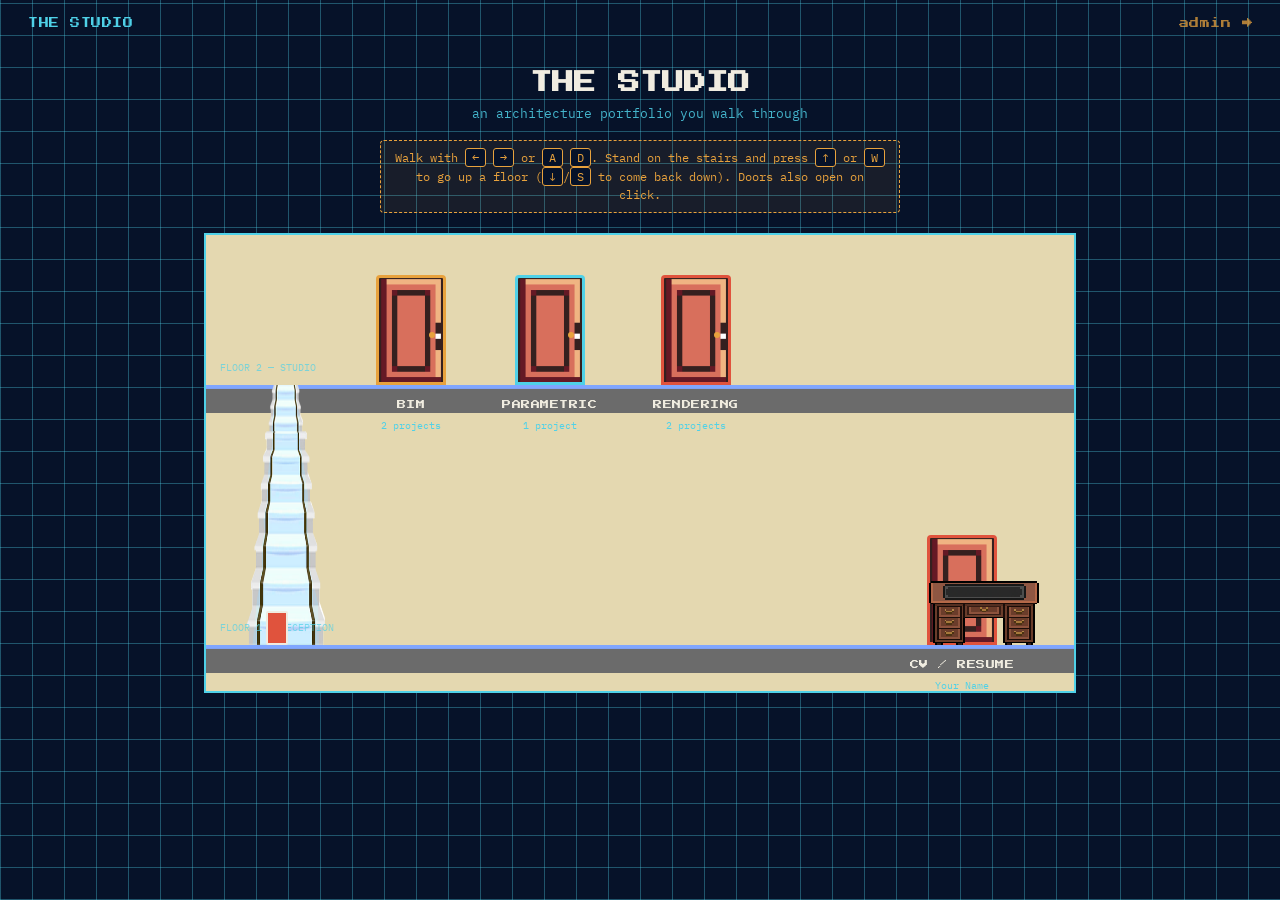
<file: index.html>
<!DOCTYPE html>
<html lang="en">
<head>
<meta charset="UTF-8">
<meta name="viewport" content="width=device-width, initial-scale=1.0">
<title>The Studio — Portfolio</title>
<link rel="stylesheet" href="style.css">
</head>
<body>

<header class="site-header">
  <span id="siteTitleTag">THE STUDIO</span>
  <span class="crumb"><a href="admin.html">admin →</a></span>
</header>

<main class="scene">
  <h1 class="scene-title" id="titleText">THE STUDIO</h1>
  <p class="scene-tagline" id="taglineText">an architecture portfolio you walk through</p>
  <p class="instructions">
    Walk with <kbd>←</kbd> <kbd>→</kbd> or <kbd>A</kbd> <kbd>D</kbd>. Stand on the stairs and press <kbd>↑</kbd> or <kbd>W</kbd> to go up a floor (<kbd>↓</kbd>/<kbd>S</kbd> to come back down). Doors also open on click.
  </p>

  <div class="stage" id="stage" tabindex="0" aria-label="Office building, use arrow keys to move">
    <span class="floor-label" style="top:126px; left:14px;">FLOOR 2 — STUDIO</span>
    <span class="floor-label" style="top:386px; left:14px;">FLOOR 1 — RECEPTION</span>

    <div class="platform platform-upper"></div>
    <div class="platform platform-lower"></div>

    <div class="staircase" id="staircase"></div>

    <div class="doors-row upper-doors" id="studioDoors"></div>
    <div class="doors-row lower-doors" id="receptionDoor"></div>

    <div class="player" id="player"></div>
  </div>

  <p class="scene-footer" id="loadError" style="display:none;color:var(--brick)"></p>
</main>

<script src="data.js"></script>
<script src="app.js"></script>
<script>
(async function init(){
  try{
    const data = await loadData();
    document.getElementById('siteTitleTag').textContent = data.config.siteTitle;
    document.getElementById('titleText').textContent = data.config.siteTitle;
    document.getElementById('taglineText').textContent = data.config.tagline;

    const studioWrap = document.getElementById('studioDoors');
    data.categories.forEach(cat => {
      const unit = document.createElement('button');
      unit.className = 'door-unit';
      unit.setAttribute('aria-label', 'Enter ' + cat.fullLabel);
      unit.innerHTML = `
        <div class="door" style="border-color:${cat.plaqueColor}"></div>
        <span class="door-plaque">${cat.label}<span class="sub">${projectCountLabel(data, cat.id)}</span></span>
      `;
      unit.addEventListener('click', () => {
        goThroughDoor(unit, 'hallway.html?cat=' + encodeURIComponent(cat.id));
      });
      studioWrap.appendChild(unit);
    });

    const receptionWrap = document.getElementById('receptionDoor');
    const cvUnit = document.createElement('a');
    cvUnit.className = 'door-unit';
    cvUnit.href = data.config.cvUrl;
    cvUnit.target = '_blank';
    cvUnit.rel = 'noopener';
    cvUnit.innerHTML = `
      <div class="door" style="border-color:var(--brick)"></div>
      <span class="door-plaque">CV / RESUME<span class="sub">${data.config.ownerName}</span></span>
    `;
    receptionWrap.appendChild(cvUnit);

  }catch(err){
    const e = document.getElementById('loadError');
    e.style.display = 'block';
    e.textContent = 'Could not load data.json — ' + err.message;
  }
})();

function projectCountLabel(data, catId){
  const n = data.projects.filter(p => p.category === catId).length;
  return n + (n === 1 ? ' project' : ' projects');
}

/* ---------------- staircase (drawn in JS so it always matches the CSS positions) ---------------- */
const STAGE_W = 880;
const STEP_COUNT = 8;
const STAIR_TOP = 150;
const STAIR_HEIGHT = 260;
const STAIR_X = 20;
const STAIR_WIDTH = 120;

(function drawStairs(){
  const wrap = document.getElementById('staircase');
  const stepH = STAIR_HEIGHT / STEP_COUNT;
  const stepW = STAIR_WIDTH / STEP_COUNT;
  for(let i = 0; i < STEP_COUNT; i++){
    const step = document.createElement('div');
    step.className = 'stair-step';
    step.style.width = (STAIR_WIDTH - i * stepW) + 'px';
    step.style.left = (i * stepW / 2) + 'px';
    step.style.top = (STAIR_HEIGHT - (i + 1) * stepH) + 'px';
    wrap.appendChild(step);
  }
})();

/* ---------------- optional custom art: assets/stairs.png and assets/desk.png ----------------
   These only appear if you actually add the files — nothing breaks if they're missing. */
(function loadOptionalArt(){
  // Stairs: if assets/stairs.png loads, lay it over the staircase box and hide the
  // placeholder steps drawn above. If it 404s, the placeholder steps stay visible.
  const stairsProbe = new Image();
  stairsProbe.onload = () => {
    const wrap = document.getElementById('staircase');
    wrap.querySelectorAll('.stair-step').forEach(s => s.style.display = 'none');
    const img = document.createElement('img');
    img.src = 'assets/stairs.png';
    img.className = 'stairs-img-overlay';
    img.alt = '';
    wrap.appendChild(img);
  };
  stairsProbe.src = 'assets/stairs.png';

  // Desk: sits in front of the CV door on the reception floor. Purely decorative
  // (pointer-events: none) so the door underneath is still clickable.
  const deskProbe = new Image();
  deskProbe.onload = () => {
    const img = document.createElement('img');
    img.src = 'assets/desk.png';
    img.className = 'desk-img-overlay';
    img.alt = '';
    // Positioned against the reception door's box (doors-row.lower-doors: top 300, right 60,
    // door width 70) — centered on the door, feet resting on the floor line at top:410.
    img.style.width = '110px';
    img.style.height = '64px';
    img.style.right = '35px';
    img.style.top = '346px';
    document.getElementById('stage').appendChild(img);
  };
  deskProbe.src = 'assets/desk.png';
})();

/* ---------------- movable character ---------------- */
(function playerControls(){
  const stage = document.getElementById('stage');
  const player = document.getElementById('player');

  const FLOOR1_Y = 376;  // resting top position on the lower platform (feet touch platform top at 410)
  const FLOOR2_Y = 116;  // resting top position on the upper platform (feet touch platform top at 150)
  const SPEED = 4;
  const STAGE_WIDTH = stage.clientWidth || STAGE_W;

  let x = 60;
  let floor = 1; // 1 = lower/reception, 2 = upper/studio
  let facing = 1;
  const keys = {};

  function withinStairsX(px){
    return px + 22 > STAIR_X && px < STAIR_X + STAIR_WIDTH;
  }

  function render(){
    player.style.left = x + 'px';
    player.style.top = (floor === 1 ? FLOOR1_Y : FLOOR2_Y) + 'px';
    player.style.transform = facing < 0 ? 'scaleX(-1)' : 'scaleX(1)';
  }

  function tick(){
    const left = keys['arrowleft'] || keys['a'];
    const right = keys['arrowright'] || keys['d'];
    const up = keys['arrowup'] || keys['w'];
    const down = keys['arrowdown'] || keys['s'];

    if(left){ x -= SPEED; facing = -1; }
    if(right){ x += SPEED; facing = 1; }
    x = Math.max(0, Math.min(STAGE_WIDTH - 22, x));

    if(withinStairsX(x)){
      if(up && floor === 1) floor = 2;
      if(down && floor === 2) floor = 1;
    }

    render();
    requestAnimationFrame(tick);
  }

  window.addEventListener('keydown', (e) => {
    keys[e.key.toLowerCase()] = true;
    if(['arrowup','arrowdown','arrowleft','arrowright'].includes(e.key.toLowerCase())) e.preventDefault();
  });
  window.addEventListener('keyup', (e) => { keys[e.key.toLowerCase()] = false; });

  stage.addEventListener('click', () => stage.focus());
  render();
  requestAnimationFrame(tick);
})();
</script>
</body>
</html>
</file>
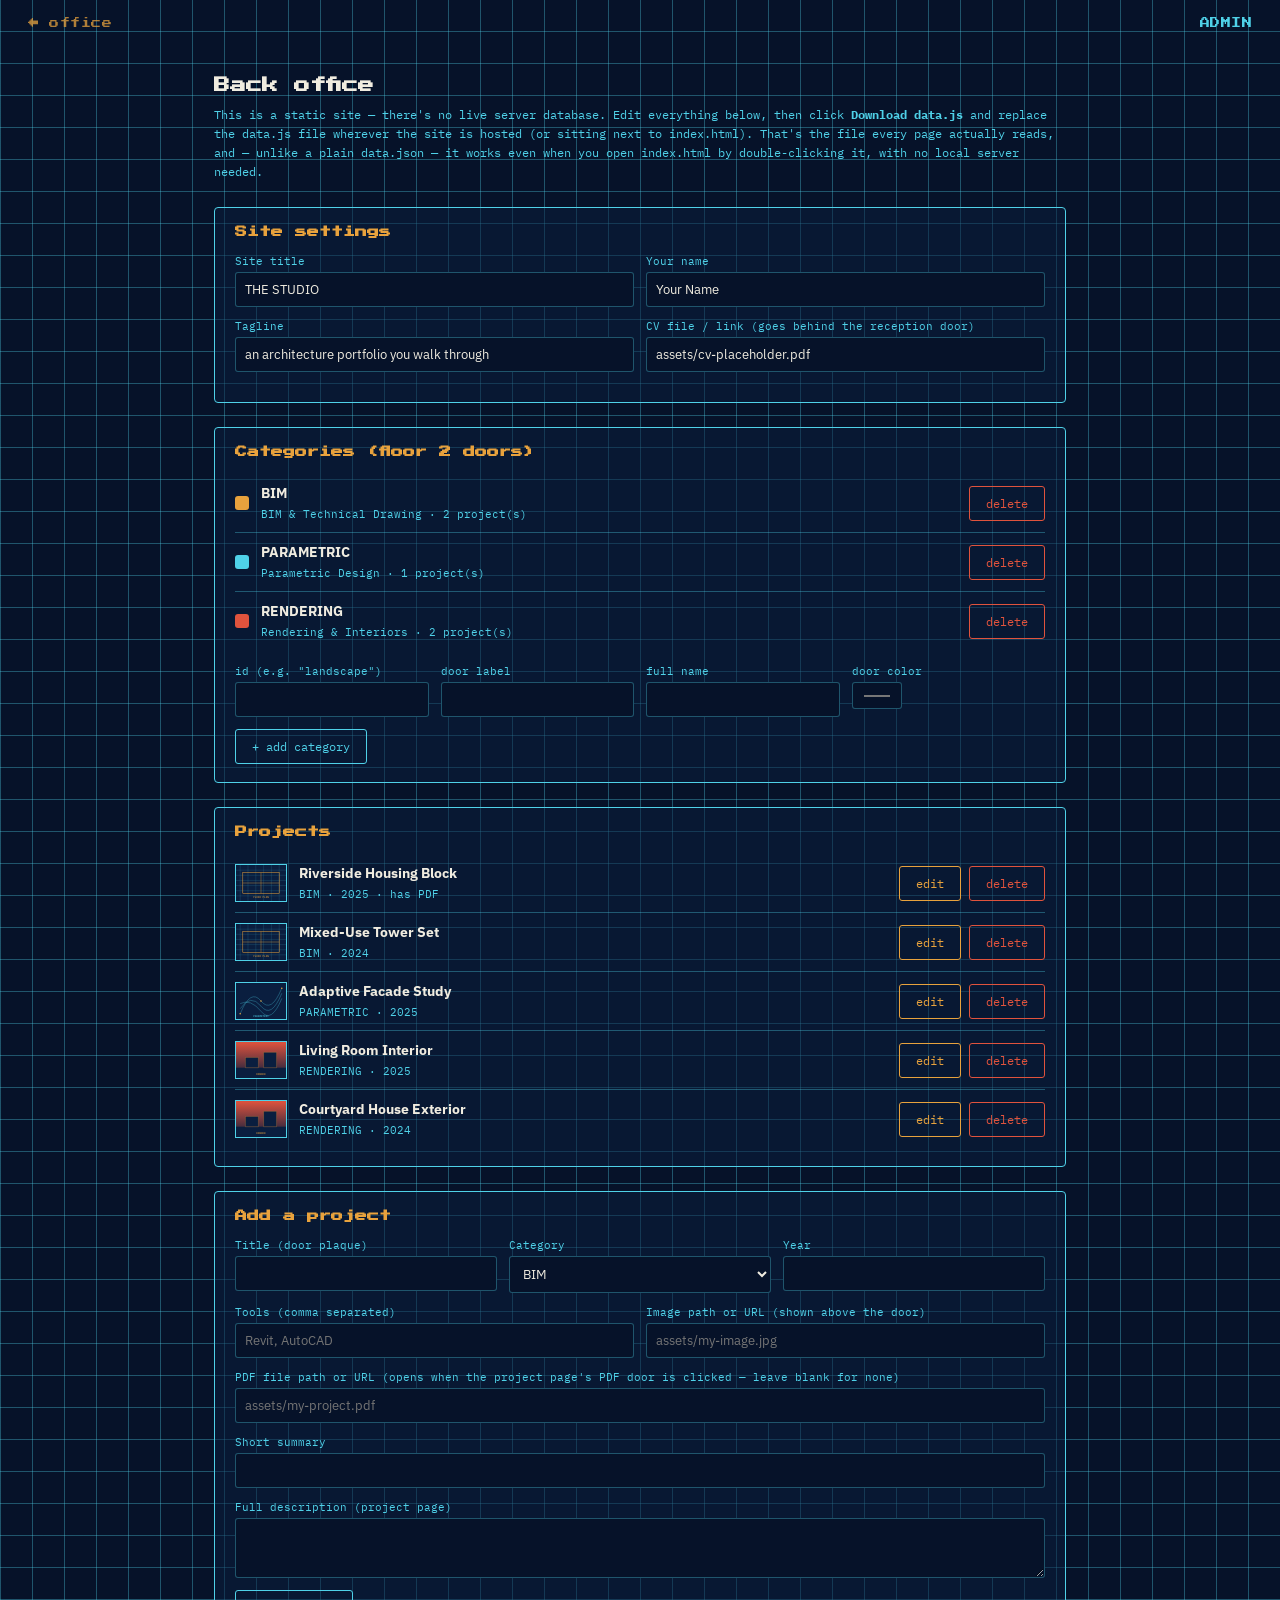
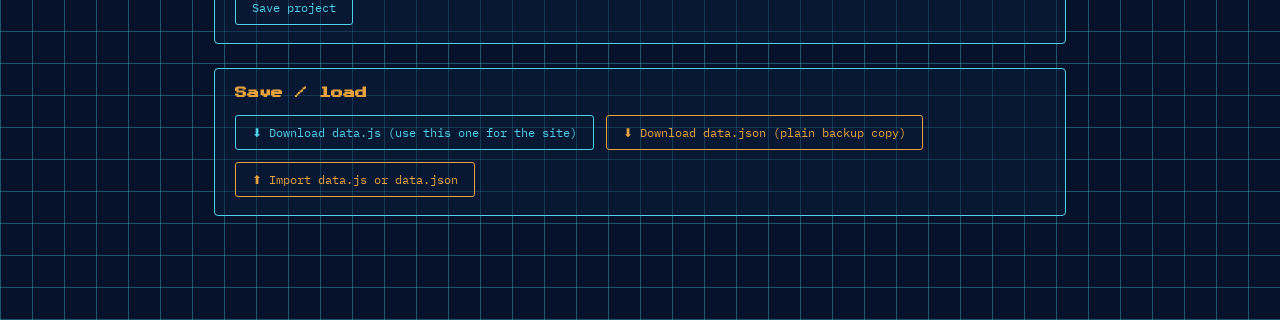
<file: admin.html>
<!DOCTYPE html>
<html lang="en">
<head>
<meta charset="UTF-8">
<meta name="viewport" content="width=device-width, initial-scale=1.0">
<title>Admin — Portfolio</title>
<link rel="stylesheet" href="style.css">
</head>
<body>

<header class="site-header">
  <span class="crumb"><a href="index.html">← office</a></span>
  <span>ADMIN</span>
</header>

<main class="admin-wrap">
  <h1 class="admin-title">Back office</h1>
  <p class="admin-note">
    This is a static site — there's no live server database. Edit everything below,
    then click <strong>Download data.js</strong> and replace the data.js file
    wherever the site is hosted (or sitting next to index.html). That's the file every
    page actually reads, and — unlike a plain data.json — it works even when you open
    index.html by double-clicking it, with no local server needed.
  </p>

  <div class="panel">
    <h2>Site settings</h2>
    <div class="field-row">
      <div class="field"><label>Site title</label><input id="cfgTitle"></div>
      <div class="field"><label>Your name</label><input id="cfgName"></div>
    </div>
    <div class="field-row">
      <div class="field"><label>Tagline</label><input id="cfgTagline"></div>
      <div class="field"><label>CV file / link (goes behind the reception door)</label><input id="cfgCv"></div>
    </div>
  </div>

  <div class="panel">
    <h2>Categories (floor 2 doors)</h2>
    <div id="categoryList"></div>
    <div class="field-row" style="margin-top:14px;">
      <div class="field"><label>id (e.g. "landscape")</label><input id="newCatId"></div>
      <div class="field"><label>door label</label><input id="newCatLabel"></div>
      <div class="field"><label>full name</label><input id="newCatFull"></div>
      <div class="field"><label>door color</label><input id="newCatColor" type="color" value="#4fd1e8"></div>
    </div>
    <button class="btn primary" id="addCatBtn">+ add category</button>
  </div>

  <div class="panel">
    <h2>Projects</h2>
    <div id="projectList"></div>
  </div>

  <div class="panel">
    <h2 id="formTitle">Add a project</h2>
    <div class="field-row">
      <div class="field"><label>Title (door plaque)</label><input id="pTitle"></div>
      <div class="field"><label>Category</label><select id="pCategory"></select></div>
      <div class="field"><label>Year</label><input id="pYear"></div>
    </div>
    <div class="field-row">
      <div class="field"><label>Tools (comma separated)</label><input id="pTools" placeholder="Revit, AutoCAD"></div>
      <div class="field"><label>Image path or URL (shown above the door)</label><input id="pImage" placeholder="assets/my-image.jpg"></div>
    </div>
    <div class="field-row">
      <div class="field" style="flex:1 1 100%;"><label>PDF file path or URL (opens when the project page's PDF door is clicked — leave blank for none)</label><input id="pPdf" placeholder="assets/my-project.pdf"></div>
    </div>
    <div class="field-row">
      <div class="field" style="flex:1 1 100%;"><label>Short summary</label><input id="pSummary"></div>
    </div>
    <div class="field-row">
      <div class="field" style="flex:1 1 100%;"><label>Full description (project page)</label><textarea id="pDescription"></textarea></div>
    </div>
    <div class="actions-bar">
      <button class="btn primary" id="saveProjectBtn">Save project</button>
      <button class="btn" id="cancelEditBtn" style="display:none;">Cancel edit</button>
    </div>
  </div>

  <div class="panel">
    <h2>Save / load</h2>
    <div class="actions-bar">
      <button class="btn primary" id="downloadBtn">⬇ Download data.js (use this one for the site)</button>
      <button class="btn" id="downloadJsonBtn">⬇ Download data.json (plain backup copy)</button>
      <label class="btn" style="display:inline-flex; align-items:center;">
        ⬆ Import data.js or data.json
        <input type="file" id="importInput" accept=".js,.json,application/json" style="display:none;">
      </label>
    </div>
  </div>
</main>

<script src="data.js"></script>
<script src="app.js"></script>
<script>
let state = null;
let editingId = null;

function blankState(){
  return {
    config: { siteTitle: 'THE STUDIO', ownerName: '', cvUrl: '', tagline: '' },
    categories: [],
    projects: []
  };
}

function showBanner(message, isError){
  let banner = document.getElementById('loadBanner');
  if(!banner){
    banner = document.createElement('p');
    banner.id = 'loadBanner';
    banner.className = 'admin-note';
    document.querySelector('.admin-wrap').insertBefore(banner, document.querySelector('.panel'));
  }
  banner.style.color = isError ? 'var(--brick)' : 'var(--cyan)';
  banner.textContent = message;
}

async function boot(){
  try{
    state = await loadData();
  }catch(err){
    // This is the fix for the "downloads a null file" bug: if data.json can't be
    // fetched (most commonly because the page was opened directly as a file://
    // URL instead of through a local server or host), state used to stay null,
    // and downloading it just wrote the text "null" to disk. Now we always start
    // from a valid, empty structure instead, so Download always produces real JSON.
    state = blankState();
    showBanner('Could not auto-load data.json (' + err.message + '). Starting from a blank template — import an existing data.json below, or serve this folder through a local server / host instead of opening the file directly.', true);
  }
  render();
}

function render(){
  document.getElementById('cfgTitle').value = state.config.siteTitle;
  document.getElementById('cfgName').value = state.config.ownerName;
  document.getElementById('cfgTagline').value = state.config.tagline;
  document.getElementById('cfgCv').value = state.config.cvUrl;

  // categories list
  const catList = document.getElementById('categoryList');
  catList.innerHTML = '';
  state.categories.forEach(cat => {
    const row = document.createElement('div');
    row.className = 'project-row';
    const count = state.projects.filter(p => p.category === cat.id).length;
    row.innerHTML = `
      <div style="width:14px;height:14px;border-radius:3px;background:${cat.plaqueColor};flex:0 0 auto;"></div>
      <div class="info"><strong>${cat.label}</strong><span>${cat.fullLabel} · ${count} project(s)</span></div>
      <div class="row-actions"><button class="btn danger" data-remove-cat="${cat.id}">delete</button></div>
    `;
    catList.appendChild(row);
  });

  // category select in project form
  const sel = document.getElementById('pCategory');
  sel.innerHTML = state.categories.map(c => `<option value="${c.id}">${c.label}</option>`).join('');

  // projects list
  const list = document.getElementById('projectList');
  list.innerHTML = '';
  if(state.projects.length === 0){
    list.innerHTML = '<p style="font-family:var(--mono-font);color:var(--cyan)">No projects yet.</p>';
  }
  state.projects.forEach(p => {
    const cat = state.categories.find(c => c.id === p.category);
    const row = document.createElement('div');
    row.className = 'project-row';
    row.innerHTML = `
      <img src="${p.image}" alt="">
      <div class="info"><strong>${p.title}</strong><span>${cat ? cat.label : p.category} · ${p.year}${p.pdf ? ' · has PDF' : ''}</span></div>
      <div class="row-actions">
        <button class="btn" data-edit="${p.id}">edit</button>
        <button class="btn danger" data-remove="${p.id}">delete</button>
      </div>
    `;
    list.appendChild(row);
  });

  list.querySelectorAll('[data-edit]').forEach(btn => {
    btn.addEventListener('click', () => startEdit(btn.getAttribute('data-edit')));
  });
  list.querySelectorAll('[data-remove]').forEach(btn => {
    btn.addEventListener('click', () => {
      state.projects = state.projects.filter(p => p.id !== btn.getAttribute('data-remove'));
      render();
    });
  });
  catList.querySelectorAll('[data-remove-cat]').forEach(btn => {
    btn.addEventListener('click', () => {
      const id = btn.getAttribute('data-remove-cat');
      const inUse = state.projects.some(p => p.category === id);
      if(inUse && !confirm('Some projects still use this category. Delete it anyway? They will keep an orphaned category id.')) return;
      state.categories = state.categories.filter(c => c.id !== id);
      render();
    });
  });
}

function startEdit(id){
  const p = state.projects.find(x => x.id === id);
  if(!p) return;
  editingId = id;
  document.getElementById('formTitle').textContent = 'Edit project';
  document.getElementById('pTitle').value = p.title;
  document.getElementById('pCategory').value = p.category;
  document.getElementById('pYear').value = p.year;
  document.getElementById('pTools').value = p.tools.join(', ');
  document.getElementById('pImage').value = p.image;
  document.getElementById('pPdf').value = p.pdf || '';
  document.getElementById('pSummary').value = p.summary;
  document.getElementById('pDescription').value = p.description;
  document.getElementById('cancelEditBtn').style.display = 'inline-block';
  window.scrollTo({top: document.getElementById('formTitle').offsetTop - 20, behavior:'smooth'});
}

function resetForm(){
  editingId = null;
  document.getElementById('formTitle').textContent = 'Add a project';
  ['pTitle','pYear','pTools','pImage','pPdf','pSummary','pDescription'].forEach(id => document.getElementById(id).value = '');
  document.getElementById('cancelEditBtn').style.display = 'none';
}

document.getElementById('cancelEditBtn').addEventListener('click', resetForm);

document.getElementById('saveProjectBtn').addEventListener('click', () => {
  const title = document.getElementById('pTitle').value.trim();
  if(!title){ alert('Give the project a title.'); return; }
  const record = {
    id: editingId || 'proj-' + Date.now(),
    category: document.getElementById('pCategory').value,
    title,
    year: document.getElementById('pYear').value.trim(),
    tools: document.getElementById('pTools').value.split(',').map(s => s.trim()).filter(Boolean),
    image: document.getElementById('pImage').value.trim() || 'assets/placeholder-bim.svg',
    pdf: document.getElementById('pPdf').value.trim(),
    summary: document.getElementById('pSummary').value.trim(),
    description: document.getElementById('pDescription').value.trim(),
    gallery: [document.getElementById('pImage').value.trim() || 'assets/placeholder-bim.svg']
  };
  if(editingId){
    const idx = state.projects.findIndex(p => p.id === editingId);
    state.projects[idx] = record;
  } else {
    state.projects.push(record);
  }
  resetForm();
  render();
});

document.getElementById('addCatBtn').addEventListener('click', () => {
  const id = document.getElementById('newCatId').value.trim();
  const label = document.getElementById('newCatLabel').value.trim();
  const full = document.getElementById('newCatFull').value.trim();
  const color = document.getElementById('newCatColor').value;
  if(!id || !label){ alert('A category needs at least an id and a door label.'); return; }
  if(state.categories.some(c => c.id === id)){ alert('That category id already exists.'); return; }
  state.categories.push({id, label, fullLabel: full || label, plaqueColor: color});
  document.getElementById('newCatId').value = '';
  document.getElementById('newCatLabel').value = '';
  document.getElementById('newCatFull').value = '';
  render();
});

['cfgTitle','cfgName','cfgTagline','cfgCv'].forEach(id => {
  document.getElementById(id).addEventListener('input', () => {
    state.config.siteTitle = document.getElementById('cfgTitle').value;
    state.config.ownerName = document.getElementById('cfgName').value;
    state.config.tagline = document.getElementById('cfgTagline').value;
    state.config.cvUrl = document.getElementById('cfgCv').value;
  });
});

document.getElementById('downloadBtn').addEventListener('click', () => {
  const js = 'window.SITE_DATA = ' + JSON.stringify(state, null, 2) + ';\n';
  const blob = new Blob([js], {type: 'text/javascript'});
  const url = URL.createObjectURL(blob);
  const a = document.createElement('a');
  a.href = url;
  a.download = 'data.js';
  a.click();
  URL.revokeObjectURL(url);
});

document.getElementById('downloadJsonBtn').addEventListener('click', () => {
  const blob = new Blob([JSON.stringify(state, null, 2)], {type: 'application/json'});
  const url = URL.createObjectURL(blob);
  const a = document.createElement('a');
  a.href = url;
  a.download = 'data.json';
  a.click();
  URL.revokeObjectURL(url);
});

document.getElementById('importInput').addEventListener('change', (e) => {
  const file = e.target.files[0];
  if(!file) return;
  const reader = new FileReader();
  reader.onload = () => {
    try{
      let text = reader.result.trim();
      // Accept either a raw JSON file, or a data.js file (window.SITE_DATA = {...};)
      if(text.startsWith('window.SITE_DATA')){
        text = text.replace(/^window\.SITE_DATA\s*=\s*/, '').replace(/;\s*$/, '');
      }
      state = JSON.parse(text);
      const banner = document.getElementById('loadBanner');
      if(banner) banner.remove();
      resetForm();
      render();
    }catch(err){
      alert('That file is not valid JSON or data.js: ' + err.message);
    }
  };
  reader.readAsText(file);
});

boot();
</script>
</body>
</html>
</file>
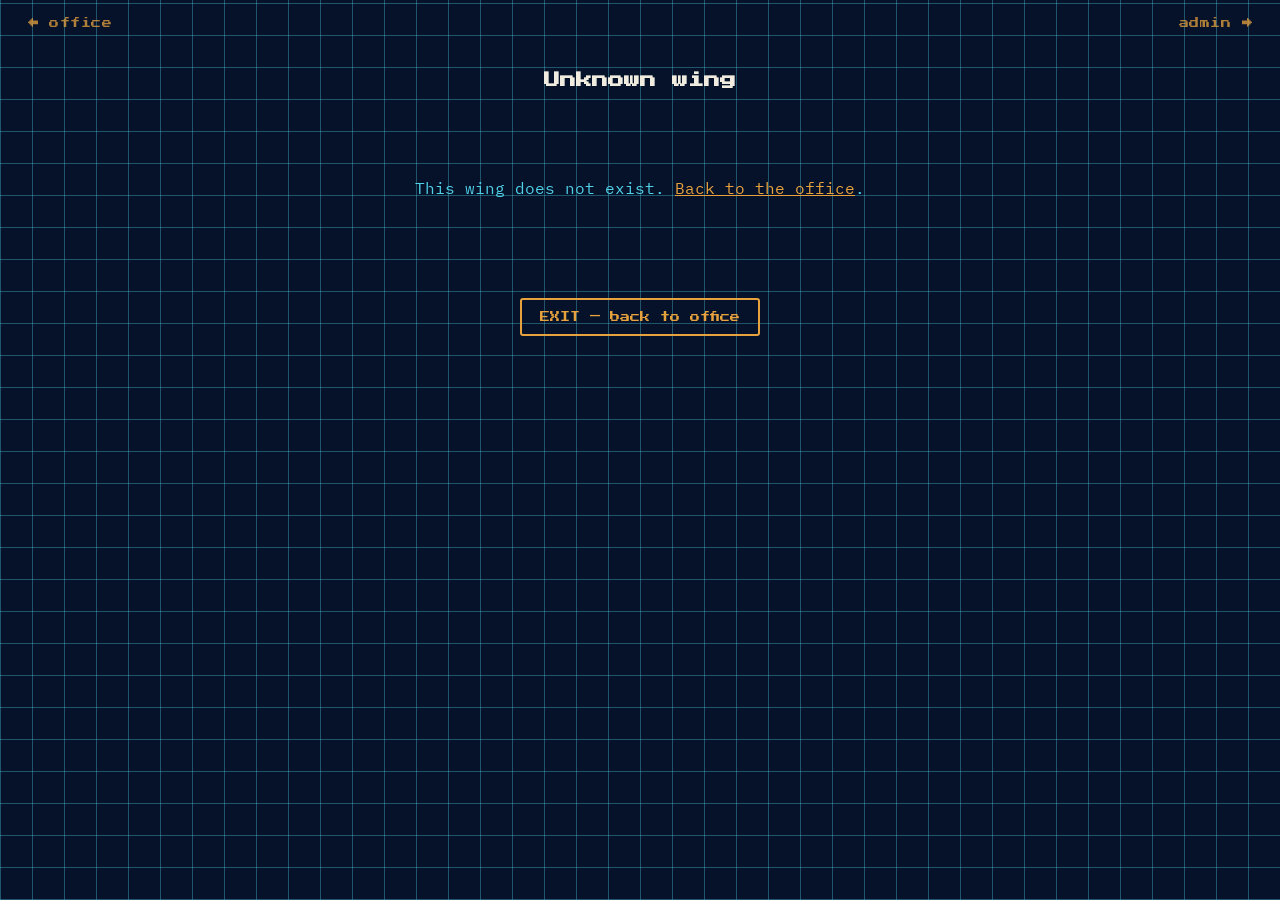
<file: hallway.html>
<!DOCTYPE html>
<html lang="en">
<head>
<meta charset="UTF-8">
<meta name="viewport" content="width=device-width, initial-scale=1.0">
<title>Hallway — Portfolio</title>
<link rel="stylesheet" href="style.css">
</head>
<body>

<header class="site-header">
  <span class="crumb"><a href="index.html">← office</a></span>
  <span class="crumb"><a href="admin.html">admin →</a></span>
</header>

<main class="hallway">
  <h1 class="hallway-title" id="hallwayTitle">Hallway</h1>
  <div class="hallway-strip" id="strip"></div>
  <div class="exit-row">
    <a class="exit-link" href="index.html">EXIT — back to office</a>
  </div>
</main>

<script src="data.js"></script>
<script src="app.js"></script>
<script>
(async function init(){
  const catId = qs('cat');
  const strip = document.getElementById('strip');
  try{
    const data = await loadData();
    const cat = categoryById(data, catId);
    document.getElementById('hallwayTitle').textContent = cat ? cat.fullLabel : 'Unknown wing';

    const projects = projectsByCategory(data, catId);
    if(!cat){
      strip.outerHTML = '<p class="empty-hallway">This wing does not exist. <a href="index.html" style="color:var(--amber)">Back to the office</a>.</p>';
      return;
    }
    if(projects.length === 0){
      strip.outerHTML = '<p class="empty-hallway">No projects filed in this wing yet — check back soon.</p>';
      return;
    }

    projects.forEach(p => {
      const unit = document.createElement('button');
      unit.className = 'project-door-unit';
      unit.setAttribute('aria-label', 'Open project: ' + p.title);
      unit.innerHTML = `
        <img class="project-thumb" src="${p.image}" alt="${p.title}">
        <div class="door" style="border-color:${cat.plaqueColor}"></div>
        <span class="door-plaque">${p.title}<span class="sub">${p.year}</span></span>
      `;
      unit.addEventListener('click', () => {
        goThroughDoor(unit, 'project.html?id=' + encodeURIComponent(p.id));
      });
      strip.appendChild(unit);
    });

  }catch(err){
    strip.outerHTML = '<p class="empty-hallway" style="color:var(--brick)">Could not load data.json — ' + err.message + '</p>';
  }
})();
</script>
</body>
</html>
</file>
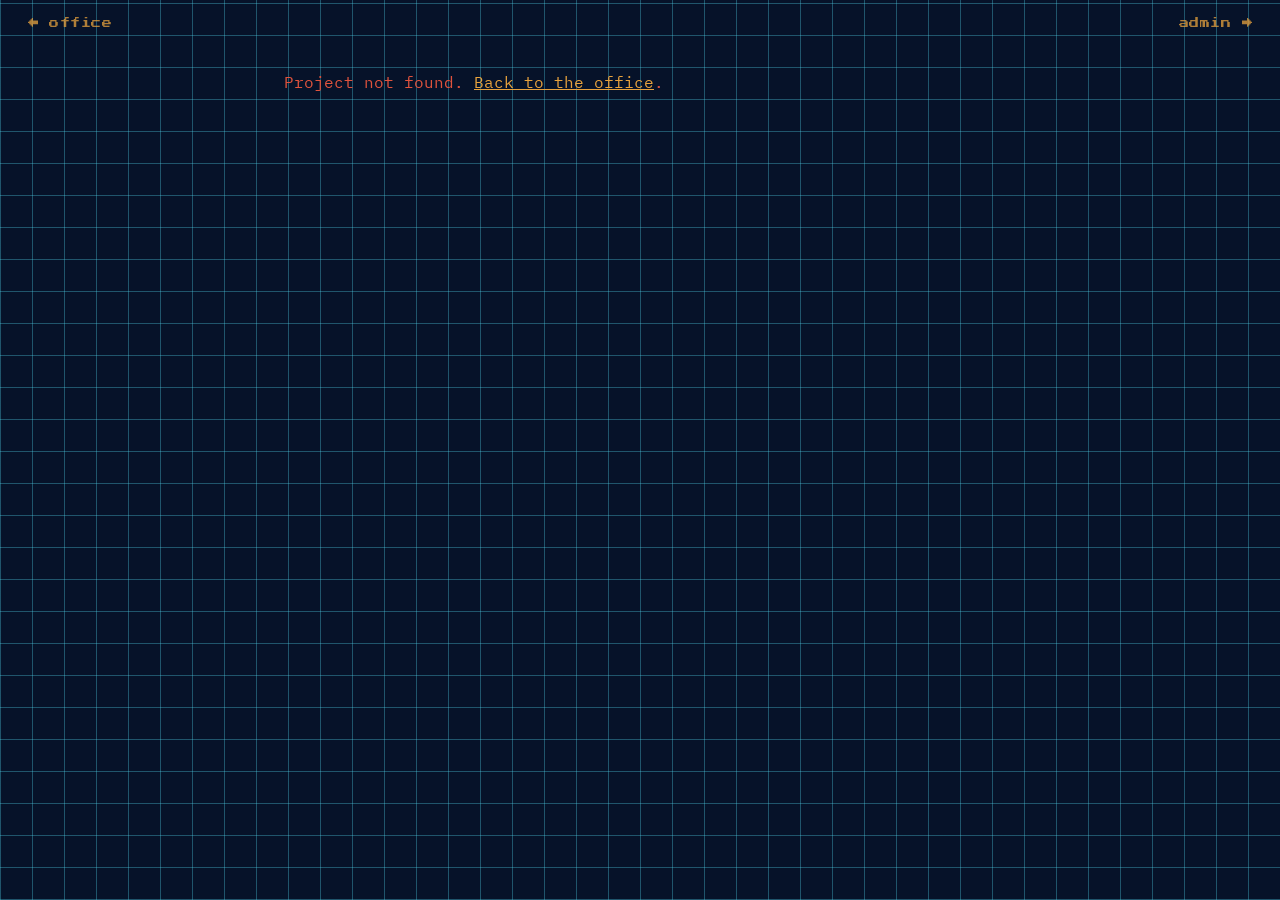
<file: project.html>
<!DOCTYPE html>
<html lang="en">
<head>
<meta charset="UTF-8">
<meta name="viewport" content="width=device-width, initial-scale=1.0">
<title>Project — Portfolio</title>
<link rel="stylesheet" href="style.css">
</head>
<body>

<header class="site-header">
  <span class="crumb" id="backCrumb"><a href="index.html">← office</a></span>
  <span class="crumb"><a href="admin.html">admin →</a></span>
</header>

<main class="project-page" id="content">
  <p style="font-family:var(--mono-font); color:var(--cyan)">Loading…</p>
</main>

<script src="data.js"></script>
<script src="app.js"></script>
<script>
(async function init(){
  const id = qs('id');
  const content = document.getElementById('content');
  try{
    const data = await loadData();
    const p = projectById(data, id);
    if(!p){
      content.innerHTML = '<p style="font-family:var(--mono-font);color:var(--brick)">Project not found. <a href="index.html" style="color:var(--amber)">Back to the office</a>.</p>';
      return;
    }
    const cat = categoryById(data, p.category);
    document.getElementById('backCrumb').innerHTML =
      '<a href="hallway.html?cat=' + encodeURIComponent(p.category) + '">← ' + (cat ? cat.label.toLowerCase() : 'hallway') + '</a>';
    document.title = p.title + ' — Portfolio';

    const gallery = (p.gallery && p.gallery.length ? p.gallery : [p.image]);
    content.innerHTML = `
      <img class="project-hero" src="${gallery[0]}" alt="${p.title}">
      <div class="project-meta">
        <span class="tag">${cat ? cat.fullLabel : p.category}</span>
        <span class="tag">${p.year}</span>
        ${p.tools.map(t => '<span class="tag">' + t + '</span>').join('')}
      </div>
      <h1 class="project-title">${p.title}</h1>
      <p class="project-desc">${p.description}</p>
      ${p.pdf ? `
      <div class="pdf-door-row">
        <a class="door-unit" href="${p.pdf}" target="_blank" rel="noopener" aria-label="Open full PDF for ${p.title}">
          <div class="door" style="border-color:var(--cyan)"></div>
          <span class="door-plaque">FULL PDF<span class="sub">opens in a new tab</span></span>
        </a>
      </div>` : ''}
    `;
  }catch(err){
    content.innerHTML = '<p style="font-family:var(--mono-font);color:var(--brick)">Could not load data.json — ' + err.message + '</p>';
  }
})();
</script>
</body>
</html>
</file>
<file: style.css>
@import url('https://fonts.googleapis.com/css2?family=Press+Start+2P&family=IBM+Plex+Sans:wght@400;500;600&family=IBM+Plex+Mono:wght@400;500&display=swap');

:root{
  --navy:#0a1e3f;
  --navy-deep:#061229;
  --cyan:#4fd1e8;
  --amber:#e8a23d;
  --brick:#e0533d;
  --paper:#f0ece0;
  --line: rgba(79,209,232,0.35);
  --pixel-font:'Press Start 2P', monospace;
  --body-font:'IBM Plex Sans', sans-serif;
  --mono-font:'IBM Plex Mono', monospace;
}

*{box-sizing:border-box;}
html,body{margin:0;padding:0;}
body{
  background:var(--navy-deep);
  background-image:
    repeating-linear-gradient(0deg, var(--line) 0 1px, transparent 1px 32px),
    repeating-linear-gradient(90deg, var(--line) 0 1px, transparent 1px 32px);
  color:var(--paper);
  font-family:var(--body-font);
  min-height:100vh;
}

::selection{background:var(--amber); color:var(--navy-deep);}

a{color:inherit;}

button{font-family:var(--body-font);}

/* focus visibility */
a:focus-visible, button:focus-visible, .door:focus-visible{
  outline:2px solid var(--amber);
  outline-offset:3px;
}

@media (prefers-reduced-motion: reduce){
  *{animation-duration:0.001ms !important; transition-duration:0.001ms !important;}
}

/* ---------- top chrome shared across pages ---------- */
.site-header{
  display:flex;
  align-items:center;
  justify-content:space-between;
  padding:18px 28px;
  font-family:var(--pixel-font);
  font-size:10px;
  letter-spacing:0.5px;
  color:var(--cyan);
}
.site-header .crumb{opacity:0.75;}
.site-header .crumb a{text-decoration:none; color:var(--amber);}
.site-header .crumb a:hover{text-decoration:underline;}

/* ---------- LANDING / OFFICE SCENE ---------- */
.scene{
  max-width:920px;
  margin:0 auto;
  padding:10px 24px 60px;
}
.scene-title{
  text-align:center;
  font-family:var(--pixel-font);
  font-size:22px;
  color:var(--paper);
  margin:10px 0 4px;
  line-height:1.6;
}
.scene-tagline{
  text-align:center;
  font-family:var(--mono-font);
  color:var(--cyan);
  font-size:13px;
  margin:0 0 18px;
  opacity:0.85;
}

.instructions{
  text-align:center;
  font-family:var(--mono-font);
  font-size:11.5px;
  color:var(--amber);
  background:rgba(232,162,61,0.08);
  border:1px dashed var(--amber);
  border-radius:4px;
  padding:8px 14px;
  max-width:520px;
  margin:0 auto 20px;
  line-height:1.6;
}
.instructions kbd{
  background:var(--navy-deep);
  border:1px solid var(--amber);
  border-radius:3px;
  padding:1px 6px;
  font-family:var(--mono-font);
}

/* the platform-game stage: fixed play field, two platforms + a staircase, doors sit on the platforms */
.stage{
  position:relative;
  width:100%;
  max-width:880px;
  height:460px;
  margin:0 auto;
  border:2px solid var(--cyan);
  background-color:rgba(10,30,63,0.55);
  background-image:url('assets/wallpaper.png');
  background-size:cover;
  background-position:center;
  background-repeat:no-repeat;
  overflow:hidden;
}
.stage::before{
  content:'';
  position:absolute;
  top:-2px; left:-2px; right:-2px; bottom:-2px;
  border:1px dashed rgba(79,209,232,0.4);
  pointer-events:none;
}

.floor-label{
  position:absolute;
  font-family:var(--mono-font);
  font-size:10px;
  color:var(--cyan);
  opacity:0.7;
  z-index:2;
}

.platform{
  position:absolute;
  left:0;
  width:100%;
  height:28px;
  background-image: url('assets/floor.png'), repeating-linear-gradient(90deg, var(--amber) 0 14px, var(--navy) 14px 28px);
  background-repeat: repeat-x, repeat;
  background-size: auto 100%, auto 100%;
}
.platform-upper{ top:150px; }
.platform-lower{ top:410px; }

.doors-row{
  position:absolute;
  display:flex;
  gap:56px;
  align-items:flex-end;
}
.doors-row.upper-doors{ top:40px; left:170px; }
.doors-row.lower-doors{ top:300px; right:60px; }

/* staircase silhouette connecting the two platforms, on the left side.
   The CSS-drawn steps below are the fallback; if assets/stairs.png loads,
   a script in index.html overlays it and hides these steps automatically. */
.staircase{
  position:absolute;
  left:20px;
  top:150px;
  width:120px;
  height:260px;
}
.stair-step{
  position:absolute;
  height:12px;
  background:var(--navy);
  border-top:2px solid var(--cyan);
}

/* movable character (rectangle placeholder — swap for a sprite image later) */
.player{
  position:absolute;
  width:22px;
  height:34px;
  background:var(--brick);
  border:2px solid var(--paper);
  border-radius:2px;
  z-index:3;
  image-rendering:pixelated;
}

/* inserted by script only if the file actually loads — see index.html */
.stairs-img-overlay{
  position:absolute;
  inset:0;
  width:100%;
  height:100%;
  object-fit:fill;
  z-index:1;
}
.desk-img-overlay{
  position:absolute;
  pointer-events:none;
  z-index:2;
  image-rendering:pixelated;
}

.door-unit{
  display:flex;
  flex-direction:column;
  align-items:center;
  text-decoration:none;
  color:inherit;
  cursor:pointer;
  background:none;
  border:none;
  padding:0;
}

.door{
  width:70px;
  height:110px;
  background-image: url('assets/door.png'), linear-gradient(180deg, #12335e, #0a1e3f);
  background-size: cover, cover;
  background-position: center, center;
  border:3px solid var(--amber);
  border-radius:4px 4px 0 0;
  position:relative;
  transition:box-shadow 0.15s ease;
}
.door::after{ /* handle — only shows over the CSS-drawn fallback door art */
  content:'';
  position:absolute;
  right:8px; top:52%;
  width:6px; height:6px;
  border-radius:50%;
  background:var(--amber);
}
.door-unit:hover .door, .door-unit:focus-visible .door{
  box-shadow:0 0 12px var(--amber);
}
.door-unit.opening .door{
  animation:swing 0.5s ease forwards;
}
@keyframes swing{
  to{ transform:perspective(300px) rotateY(-58deg); box-shadow:0 0 20px var(--amber);}
}

.door-plaque{
  margin-top:12px;
  font-family:var(--pixel-font);
  font-size:9px;
  letter-spacing:0.5px;
  text-align:center;
  color:var(--paper);
  max-width:110px;
  line-height:1.7;
}
.door-plaque .sub{
  display:block;
  font-family:var(--mono-font);
  font-size:10px;
  color:var(--cyan);
  margin-top:4px;
  letter-spacing:0;
}

.ground-strip{
  height:16px;
  background:repeating-linear-gradient(90deg, var(--amber) 0 14px, var(--navy) 14px 28px);
  opacity:0.6;
}

.scene-footer{
  text-align:center;
  margin-top:26px;
  font-family:var(--mono-font);
  font-size:11px;
  color:var(--cyan);
  opacity:0.6;
}

/* ---------- HALLWAY ---------- */
.hallway{
  max-width:1000px;
  margin:0 auto;
  padding:20px 24px 70px;
}
.hallway-title{
  font-family:var(--pixel-font);
  font-size:16px;
  margin:6px 0 30px;
  text-align:center;
}
.hallway-strip{
  border-top:2px solid var(--cyan);
  border-bottom:2px solid var(--cyan);
  padding:34px 10px;
  display:flex;
  gap:40px;
  overflow-x:auto;
  scroll-snap-type:x proximity;
}
.hallway-strip::-webkit-scrollbar{height:8px;}
.hallway-strip::-webkit-scrollbar-thumb{background:var(--cyan); border-radius:4px;}

.project-door-unit{
  flex:0 0 auto;
  width:150px;
  scroll-snap-align:center;
  display:flex;
  flex-direction:column;
  align-items:center;
  text-decoration:none;
  color:inherit;
  background:none;
  border:none;
  cursor:pointer;
}
.project-thumb{
  width:120px;
  height:84px;
  object-fit:cover;
  border:2px solid var(--cyan);
  border-radius:3px;
  margin-bottom:10px;
  background:var(--navy);
}
.project-door-unit .door{
  width:64px; height:96px;
}
.project-door-unit:hover .door, .project-door-unit:focus-visible .door{
  box-shadow:0 0 12px var(--amber);
}
.project-door-unit .door-plaque{margin-top:10px; font-size:8.5px;}

.empty-hallway{
  text-align:center;
  font-family:var(--mono-font);
  color:var(--cyan);
  padding:60px 20px;
}

.exit-row{
  display:flex;
  justify-content:center;
  margin-top:40px;
}
.exit-link{
  font-family:var(--pixel-font);
  font-size:10px;
  color:var(--amber);
  text-decoration:none;
  border:2px solid var(--amber);
  padding:12px 18px;
  border-radius:3px;
}
.exit-link:hover{background:var(--amber); color:var(--navy-deep);}

/* ---------- PROJECT PAGE ---------- */
.project-page{
  max-width:760px;
  margin:0 auto;
  padding:10px 24px 70px;
}
.project-hero{
  width:100%;
  max-height:420px;
  object-fit:cover;
  border:2px solid var(--cyan);
  background:var(--navy);
}
.project-meta{
  display:flex;
  flex-wrap:wrap;
  gap:10px;
  margin:18px 0 8px;
  font-family:var(--mono-font);
  font-size:12px;
}
.tag{
  border:1px solid var(--cyan);
  color:var(--cyan);
  padding:3px 9px;
  border-radius:20px;
}
.project-title{
  font-family:var(--pixel-font);
  font-size:18px;
  line-height:1.6;
  margin:14px 0 18px;
}
.project-desc{
  font-size:15px;
  line-height:1.7;
  color:var(--paper);
  max-width:70ch;
}
.pdf-door-row{
  margin-top:34px;
  display:flex;
}

/* ---------- ADMIN ---------- */
.admin-wrap{
  max-width:900px;
  margin:0 auto;
  padding:20px 24px 80px;
}
.admin-title{
  font-family:var(--pixel-font);
  font-size:16px;
  margin-bottom:6px;
}
.admin-note{
  font-family:var(--mono-font);
  font-size:12px;
  color:var(--cyan);
  margin-bottom:26px;
  line-height:1.6;
}
.panel{
  border:1px solid var(--cyan);
  background:rgba(10,30,63,0.5);
  padding:18px 20px;
  margin-bottom:24px;
  border-radius:4px;
}
.panel h2{
  font-family:var(--pixel-font);
  font-size:12px;
  margin:0 0 16px;
  color:var(--amber);
}
.field-row{
  display:flex;
  flex-wrap:wrap;
  gap:12px;
  margin-bottom:12px;
}
.field{
  display:flex;
  flex-direction:column;
  gap:4px;
  flex:1 1 160px;
}
.field label{font-family:var(--mono-font); font-size:11px; color:var(--cyan);}
.field input, .field select, .field textarea{
  background:var(--navy-deep);
  border:1px solid var(--line);
  color:var(--paper);
  padding:8px 9px;
  border-radius:3px;
  font-family:var(--body-font);
  font-size:13px;
}
.field textarea{min-height:60px; resize:vertical;}

.btn{
  font-family:var(--mono-font);
  font-size:12px;
  background:transparent;
  border:1px solid var(--amber);
  color:var(--amber);
  padding:9px 16px;
  border-radius:3px;
  cursor:pointer;
}
.btn:hover{background:var(--amber); color:var(--navy-deep);}
.btn.danger{border-color:var(--brick); color:var(--brick);}
.btn.danger:hover{background:var(--brick); color:var(--paper);}
.btn.primary{border-color:var(--cyan); color:var(--cyan);}
.btn.primary:hover{background:var(--cyan); color:var(--navy-deep);}

.project-row{
  display:flex;
  align-items:center;
  gap:12px;
  padding:10px 0;
  border-bottom:1px solid var(--line);
}
.project-row:last-child{border-bottom:none;}
.project-row img{width:52px; height:38px; object-fit:cover; border:1px solid var(--cyan);}
.project-row .info{flex:1;}
.project-row .info strong{display:block; font-size:14px;}
.project-row .info span{font-family:var(--mono-font); font-size:11px; color:var(--cyan);}
.row-actions{display:flex; gap:8px;}

.actions-bar{display:flex; gap:12px; flex-wrap:wrap; margin-top:8px;}
</file>
